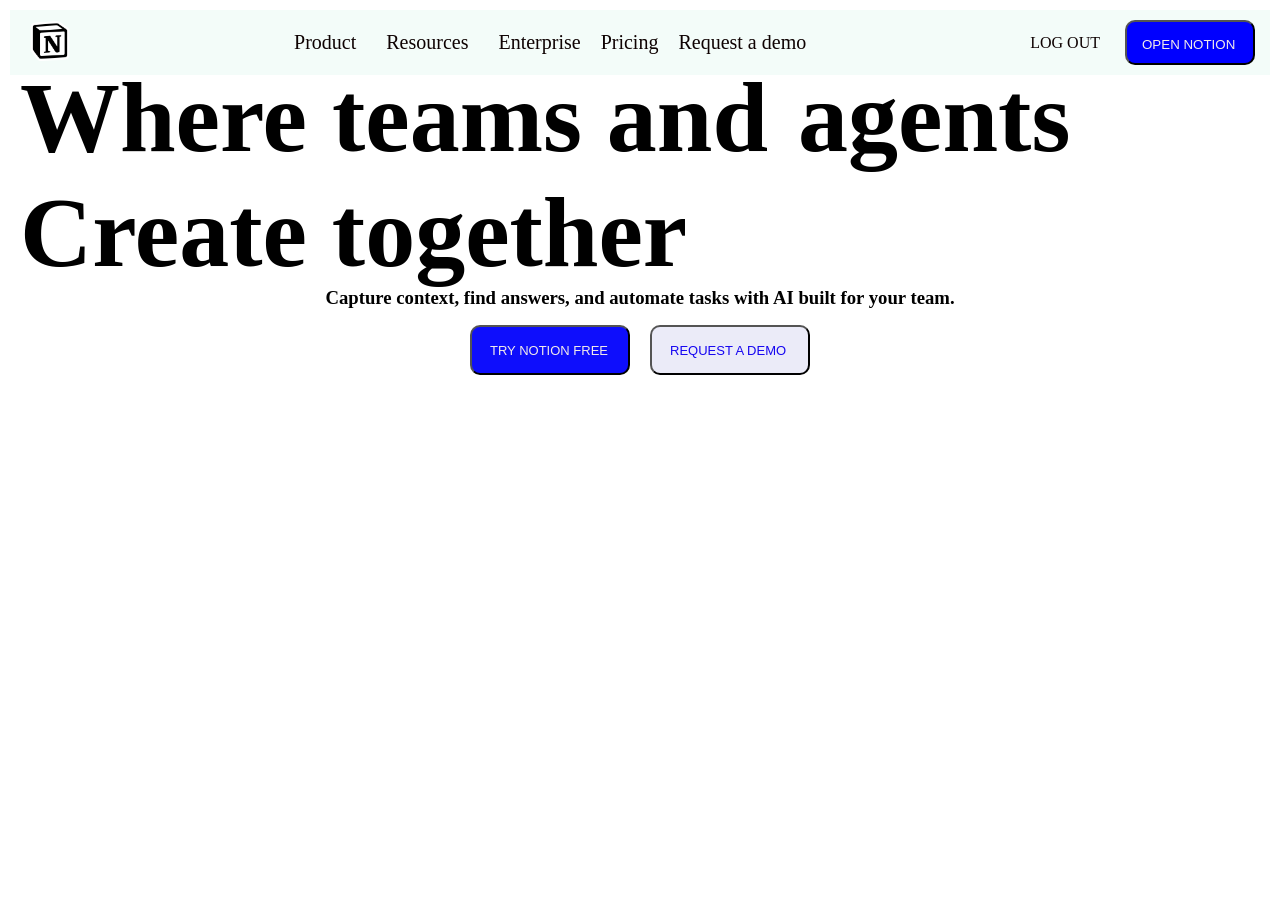
<file: notion.com/notion.html>
<!DOCTYPE html>
<html lang="en">

<head>
    <meta charset="UTF-8">
    <meta name="viewport" content="width=device-width, initial-scale=1.0">
    <title>NOTION.COM</title>
    <link rel="stylesheet" href="notion.css">
</head>

<body>
    <header class="navbar">
        <div class="logo"><img src="Notion_app_logo.png"></div>

        <div class="nav-center">
            <span>Product <span class="arrow"></span></span>
            <span>Resources <span class="arrow"></span></span>
            <span>Enterprise</span>
            <span>Pricing</span>
            <span>Request a demo</span>

        </div>
        <div class="nav-right">
            <span>LOG OUT</span>
            <button class="btnright">OPEN NOTION</button>

        </div>
    </header>
    <div Class="CONTENT">
        <h1>Where teams and <span> agents Create together</span></h1>
    </div>
    <div class="content2">
        <h3>Capture context, find answers, and automate tasks with AI built for your team.</h3>
    </div>
    
    <div class="btn-container">
        <button class="btn1">TRY NOTION FREE</button>
        <button class="btn2">REQUEST A DEMO</button>
    
    </div>

</body>

</html>
</file>
<file: notion.com/notion.css>
* {
    margin: 0;
    padding: 5px;
    box-sizing: border-box;
    flex-direction: row
}

.navbar {
    background-color: #f3fcf9;
    color: rgb(14, 2, 2);
    padding: 10px;
    display: flex;
    justify-content: space-between;
    align-items: center;
    height: 65px;
}

.logo img {
    height: 50px;
    width: 50px;
}

.nav-center {
    display: flex;
    gap: 10px;
    font-size: 20px;
    font-style: bold;
}

.nav-right {
    display: flex;
    align-items: center;
    gap: 20px;
    font-size: 16px;
}

.btnright {
    display: flex;
    gap: 10px;
    width: 130px;
    height: 45px;
    padding: 15px;
    border-radius: 10px;
    background-color: rgb(0, 0, 255);
    color: rgb(241, 234, 234);
}

.CONTENT {
    display: flex;
    justify-content: center;
    align-items: center;
    font-size: 50px;
    height: 200px;

}

.content2 {
    display: flex;
    justify-content: center;
    align-items: center;
    height: 45px;
}

.btn-container {
    display: flex;
    justify-content: center;
    align-items: center;
    gap: 20px;
   
}

.btn1 {
    display: flex;
    gap: 10px;
    width: 160px;
    height: 50px;
    padding: 18px;
    border-radius: 10px;
    align-items: center;
    font-size: 13px;
    background-color: rgb(14, 14, 252);
    color: rgb(241, 234, 234);
}

.btn2 {
    display: flex;
    gap: 10px;
    width: 160px;
    height: 50px;
    padding: 18px;
    border-radius: 10px;
    align-items: center;
    font-size: 13px;
    background-color: rgb(235, 235, 248);
    color: rgb(22, 6, 241);
}
</file>
